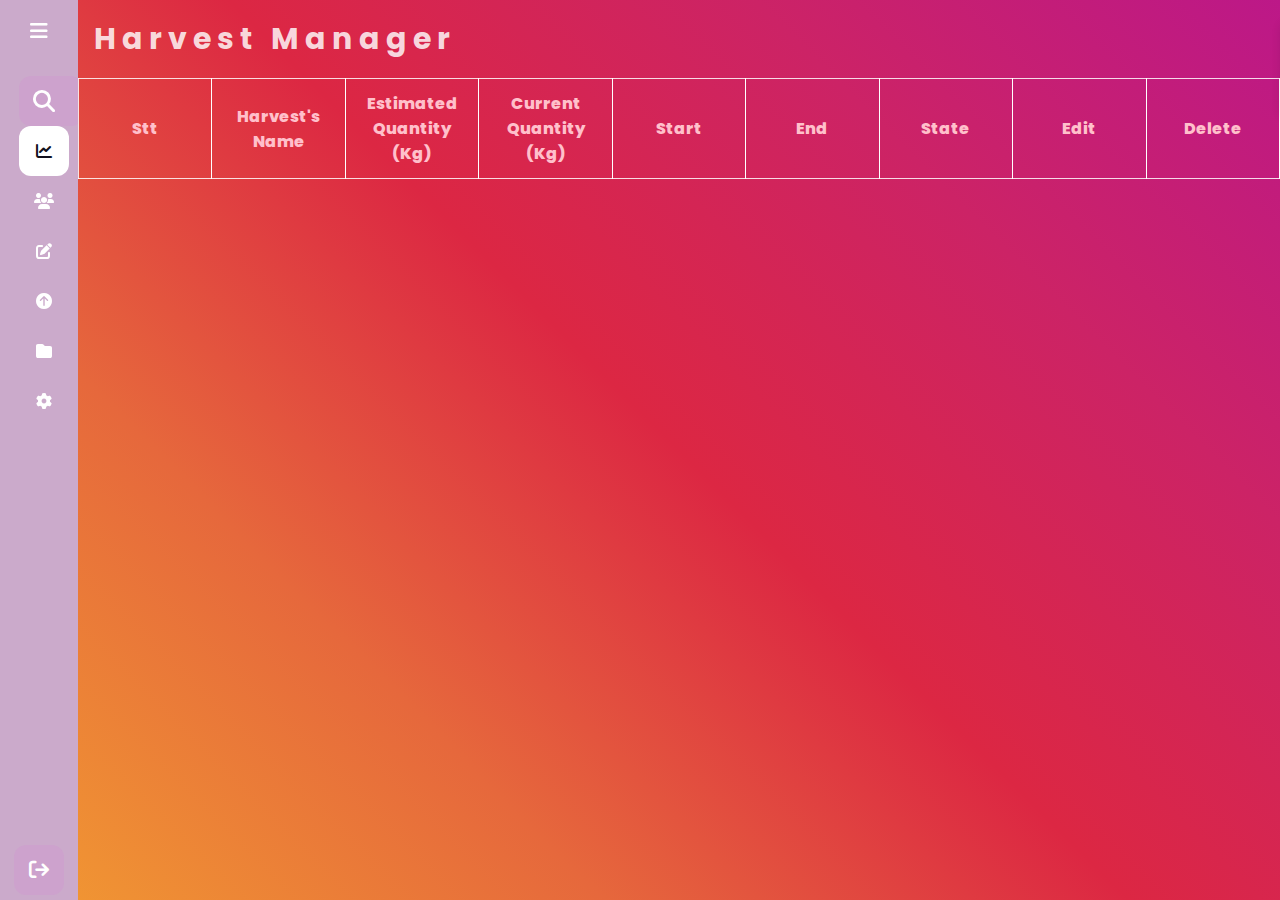
<file: index.html>
<!DOCTYPE html>
<html lang="en">

<head>
    <meta charset="UTF-8">
    <meta http-equiv="X-UA-Compatible" content="IE=edge">
    <meta name="viewport" content="width=device-width, initial-scale=1.0">
    <script
        type="application/x-javascript"> addEventListener("load", function() { setTimeout(hideURLbar, 0); }, false); function hideURLbar(){ window.scrollTo(0,1); } </script>
    <!-- Css -->
    <link rel="stylesheet" href="assets/css/base.css">
    <link rel="stylesheet" href="assets/css/main.css">
    <link rel="stylesheet" href="assets/css/login-regist.css">
    <title>Gia Kiet Farm</title>
    <!-- FontAweSome -->
    <link rel="stylesheet" href="https://cdnjs.cloudflare.com/ajax/libs/font-awesome/6.1.1/css/all.min.css">
    <!-- Web logo -->
    <link rel="icon" href="assets/img/Picture4.png" type="image/x-icon" />
</head>

<body>
    <div class="main">
        <div class="header">
            <div class="sidebar">
                <div class="logo_content">
                    <div class="logo">
                        <img src="./assets/img/Picture4.png" alt="">
                        <div class="logo-name">Gia Kiet Farm</div>
                    </div>
                    <i class="fa-solid fa-bars" id="btn"></i>
                </div>
                <ul class="nav_list">
                    <li>
                        <i class="fa-solid fa-magnifying-glass" id="search-js"></i>
                        <input type="text" placeholder="Search...">
                    </li>
                    <li>
                        <a href="#" id="harvest-js">
                            <i class="fa-solid fa-chart-line"></i>
                            <span class="link_name">Harvest</span>
                        </a>

                    </li>
                    <li>
                        <a href="#" id="user-js">
                            <i class="fa-solid fa-users"></i>
                            <span class="link_name">User</span>
                        </a>

                    </li>
                    <li>
                        <a href="#" id="edit-js">
                            <i class="fa-solid fa-pen-to-square"></i>
                            <span class="link_name">Edit</span>
                        </a>

                    </li>
                    <li>
                        <a href="#header" id="go-top">
                            <i class="fa-solid fa-circle-arrow-up"></i>
                            <span class="link_name">Go to top</span>
                        </a>

                    </li>
                    <li>
                        <a href="/App.html">
                            <i class="fa-solid fa-folder"></i>
                            <span class="link_name">File Manager</span>
                        </a>

                    </li>
                    <li>
                        <a href="#">
                            <i class="fa-solid fa-gear"></i>
                            <span class="link_name">Setting</span>
                        </a>

                    </li>
                </ul>
                <div class="profile_content">
                    <div class="profile">
                        <div class="profile_details">
                            <img src="/assets/img/deptrai.jpg" alt="">
                            <div class="name_job">
                                <div class="name">Gia Kiet</div>
                                <div class="job">Admin</div>
                            </div>
                        </div>
                        <i class="fa-solid fa-arrow-right-from-bracket" id="log-out"></i>
                    </div>
                </div>
            </div>
        </div>
        <div class="content">
            <p id="header">
            </p>
            <table id="tblInvoice" cellpadding="1.25" cellspacing="1.25">
                <!-- <p>a</p> -->
                <thead>
                    <th>Uid</th>
                    <th>Name</th>
                    <th>Email</th>
                    <th>Pass</th>
                    <th>Avatar</th>
                    <th>Job</th>
                    <th>Edit</th>
                    <th>Delete</th>
                </thead>

                <tbody>
                    <!-- <tr></tr> -->
                </tbody>
            </table>

            <div class="main-thienan wrapper">
                <h1>Edit User</h1>
                <div class="main-agileinfo">
                    <div class="agileits-top">
                        <form method="post" name="myForm">
                            <!-- Name -->
                            <input class="text text-user" type="text" name="username" placeholder="Username" required="">
                            <!-- Email -->
                            <input class="text text-user email" type="email" name="email" placeholder="Email" required="">
                            <!-- Pass -->
                            <input class="text text-user" type="text" name="username" placeholder="Password" required="">
                            <!-- Set avatar -->
                            <input class="text text-user text-img" type="text" placeholder="Source Img" required="">
                            <!-- Quyền lợi  -->
                            <input class="text text-user text-img" type="text" placeholder="Job" required="">
                            <!-- Submit -->
                            <input type="button" value="SAVE" id="log-in">
                        </form>
                    </div>
                </div>
                <!-- copyright -->
                <div class="colorlibcopy-agile">
                    <p>© 2022 Gia Kiet Edit Form. All rights reserved | Design by <a
                            href="https://www.facebook.com/profile.php?id=100048120233728" target="_blank">Gia Kiet</a>
                    </p>
                </div>
                <!-- //copyright -->
                <div class="buble">
                    <div><span class="dot"></span></div>
                    <div><span class="dot"></span></div>
                    <div><span class="dot"></span></div>
                    <div><span class="dot"></span></div>
                    <div><span class="dot"></span></div>
                    <div><span class="dot"></span></div>
                    <div><span class="dot"></span></div>
                    <div><span class="dot"></span></div>
                    <div><span class="dot"></span></div>
                    <div><span class="dot"></span></div>
                    <div><span class="dot"></span></div>
                    <div><span class="dot"></span></div>
                    <div><span class="dot"></span></div>
                    <div><span class="dot"></span></div>
                    <div><span class="dot"></span></div>
                </div>


            </div>

            
            <div class="harvest">
                <table id="tblHarvest" cellpadding="1.25" cellspacing="1.25">
                    <!-- <p>Harvest Manager</p> -->
                    <thead id="header-harvest">
                        <th>Stt</th>
                        <th>Harvest's Name</th>
                        <th>Estimated Quantity (Kg)</th>
                        <th>Current Quantity (Kg)</th>
                        <th>Start</th>
                        <th>End</th>
                        <th>State</th>
                        <th>Edit</th>
                        <th>Delete</th>
                    </thead>

                    <tbody>
                        <!-- <tr></tr> -->
                    </tbody>
                </table>

                <div class="main-thienan-harvest wrapper">
                    <h1>Edit Harvest</h1>
                    <div class="main-agileinfo">
                        <div class="agileits-top">
                            <form method="post" name="myForm">
                                <!-- Name -->
                                <input class="text-harvest text" type="text" name="username" placeholder="Name" required="">
                                <!-- Quantity -->
                                <input class="text-harvest text email" type="text" name="email" placeholder="Quantity" required="">
                                <!-- Start Day -->
                                <input class="text-harvest text" type="date" name="username" required="">
                                <!-- End Day -->
                                <input class="text-harvest text text-img" type="date" required="">
                                 <!-- Submit -->
                                <input type="button" value="SAVE" class="harvest-btn">
                            </form>
                        </div>
                    </div>
                    <!-- copyright -->
                    <div class="colorlibcopy-agile">
                        <p>© 2022 Gia Kiet Edit Form. All rights reserved | Design by <a
                                href="https://www.facebook.com/profile.php?id=100048120233728" target="_blank">Gia Kiet</a>
                        </p>
                    </div>
                    <!-- //copyright -->
                    <div class="buble">
                        <div><span class="dot"></span></div>
                        <div><span class="dot"></span></div>
                        <div><span class="dot"></span></div>
                        <div><span class="dot"></span></div>
                        <div><span class="dot"></span></div>
                        <div><span class="dot"></span></div>
                        <div><span class="dot"></span></div>
                        <div><span class="dot"></span></div>
                        <div><span class="dot"></span></div>
                        <div><span class="dot"></span></div>
                        <div><span class="dot"></span></div>
                        <div><span class="dot"></span></div>
                        <div><span class="dot"></span></div>
                        <div><span class="dot"></span></div>
                        <div><span class="dot"></span></div>
                    </div>
    
    
                </div>
            </div>

            <button class="back-btn">
                <i class="fa-solid fa-circle-left" style="
                font-size: 22px;
            "></i>
            </button>
        </div>

        <div class="noti">
            <div class="noti-content">
                <i class="fa-solid fa-check check"></i>
                <div class="message">
                    <span class="noti-content-text text-1">Success</span>
                    <span class="noti-content-text text-2">Your change has been saved</span>
                </div>
            </div>
            <i class="fa-solid fa-xmark close"></i>

            <div class="progress">
            </div>
        </div>
    </div>


    <script src="https://code.jquery.com/jquery-3.6.0.min.js"></script>
    <script src="assets/js/index.js"></script>
    <script src="assets/js/base.js"></script>
   <script src="assets/js/harvest.js"></script>
</body>

</html>
</file>
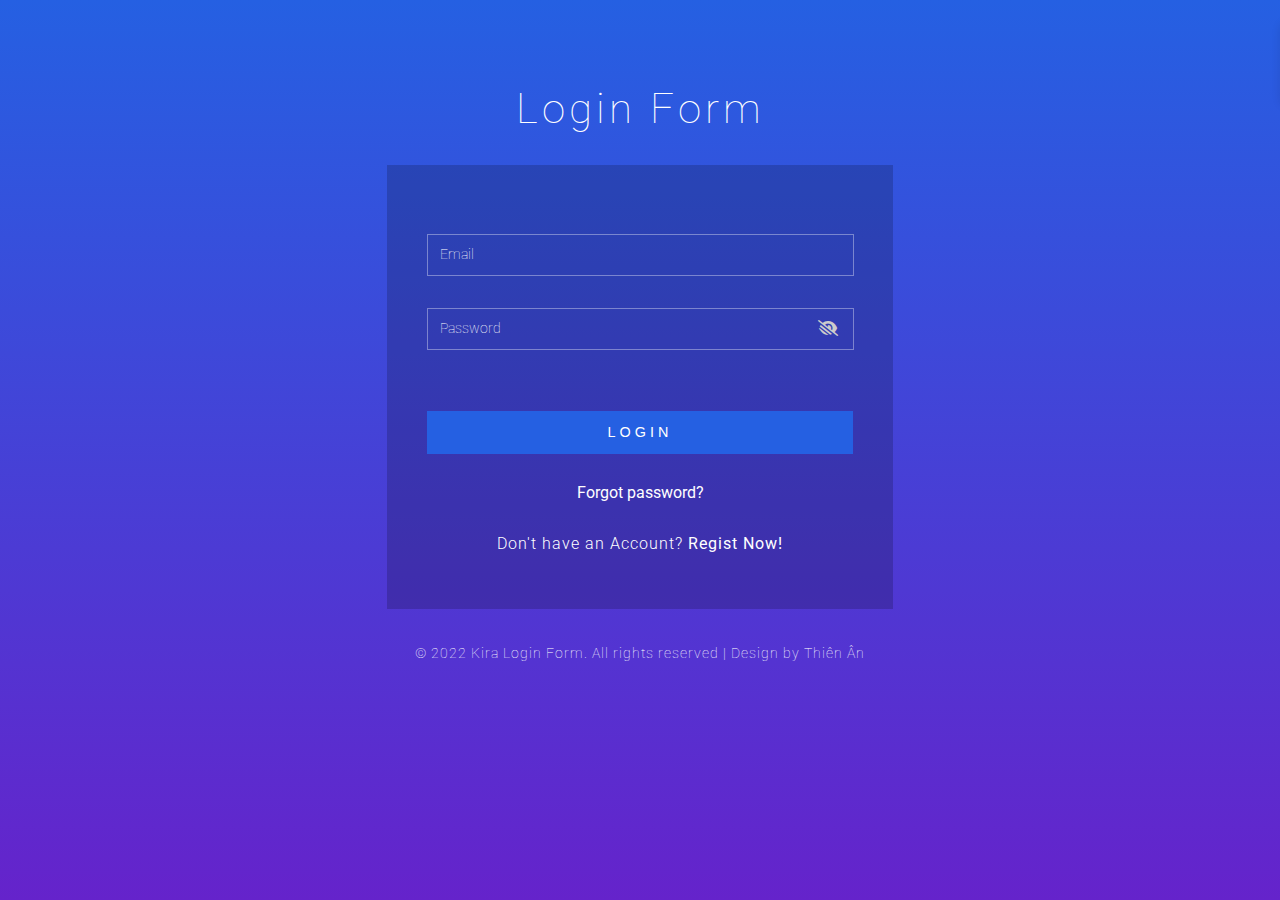
<file: login.html>
<!DOCTYPE html>
<html>

<head>
    <title>Login Form</title>
    <meta name="viewport" content="width=device-width, initial-scale=1">
    <meta http-equiv="Content-Type" content="text/html; charset=utf-8" />
    <script
        type="application/x-javascript"> addEventListener("load", function() { setTimeout(hideURLbar, 0); }, false); function hideURLbar(){ window.scrollTo(0,1); } </script>
    <!-- CSS -->
    <link href="assets/css/login-regist.css" rel="stylesheet" type="text/css" media="all" />
  
    <!-- web font -->
    <link href="//fonts.googleapis.com/css?family=Roboto:300,300i,400,400i,700,700i" rel="stylesheet">
    <link rel="icon" href="assets/img/logo.png" type="image/x-icon" />
    <!-- FontAweSome -->
    <link rel="stylesheet" href="https://cdnjs.cloudflare.com/ajax/libs/font-awesome/6.1.1/css/all.min.css">
</head>

<body>
    <!-- main -->
    <div class="main-w3layouts wrapper">
        <h1>Login Form</h1>
        <div class="main-agileinfo">
            <div class="agileits-top">
                <form  method="post">
                    <div class="email">
                        <input class="text email" type="text" name="username" placeholder="Email" required="" style="width:94.5%;">
                    </div>
                  
                    <div class="seen">
                        <div class="seen-items">
                            <input class="text input" type="password" name="password" placeholder="Password" required=""  style="width:94.5%;">
                            <div class="seen-icon">
                                <i class="fa-solid fa-eye eye-open hidden"></i>
                                <i class="fa-solid fa-eye-low-vision eye-close"></i>
                            </div>
                        </div>
                    </div>
                   
                    <input type="button" id="log-in" value="LOGIN"></input>
                </form>
                <a href="" class="forgot-pass">Forgot password?</a>
                <p>Don't have an Account? <a href="regist.html"> Regist Now!</a></p>
            </div>
        </div>
        <!-- copyright -->
        <div class="colorlibcopy-agile">
            <p>© 2022 Kira Login Form. All rights reserved | Design by <a
                    href="https://www.facebook.com/profile.php?id=100048120233728" target="_blank">Thiên Ân</a></p>
        </div>
        <ul class="colorlib-bubbles">
            <li></li>
            <li></li>
            <li></li>
            <li></li>
            <li></li>
            <li></li>
            <li></li>
            <li></li>
            <li></li>
            <li></li>
        </ul>
    </div>
    <!-- //main -->

       <!-- Toast -->
       <div class="noti">
        <div class="noti-content">
            <i class="fa-solid check"></i>
            <div class="message">
                <span class="noti-content-text text-1">Success</span>
                <span class="noti-content-text text-2">Your change has been saved</span>
            </div>
        </div>
        <i class="fa-solid fa-xmark close"></i>

        <div class="progress">
        </div>
    </div>
    <!-- Jquery -->
    <script src="https://code.jquery.com/jquery-3.6.0.min.js"></script>
    <script src="assets/js/login.js"></script>
    <script src="assets/js/base.js"></script>

</script>
</body>

</html>
</file>
<file: assets/css/base.css>
* {
  padding: 0;
  margin: 0;
  font-family: 'Poppins', sans-serif;
  box-sizing: border-box;
}

html {
  scroll-behavior: smooth;
}


body {
  position: relative;
  min-height: 100vh;
  width: 100%;
  overflow: hidden;
}

:root {
  --success-color: #27b46f;
  --error-color: #A61C35;
}

li {
  list-style: none;
}

/* Sidebar */
.to-left-right {
  width: calc(100% - 240px) !important;
  left: 240px !important;
}

.to-left-right-mobile {
  width: calc(100% - 78px) !important;
  left: 78px !important;
}

.sidebar {
  position: fixed;
  top: 0;
  left: 0;
  height: 100%;
  width: 78px;
  background: #CBAACB;
  padding: 6px 14px;
  transition: all 0.5s ease;
}

.sidebar.active {
  width: 240px;
}

.sidebar .logo_content .logo {
  color: #fff;
  display: flex;
  height: 50px;
  width: 100%;
  align-items: center;
  opacity: 0;
  pointer-events: none;
  transition: all 0.5s ease;
}

.sidebar.active .logo_content .logo {
  opacity: 1;
  pointer-events: none;
}

.logo_content .logo img {
  width: 28px;
  height: 28px;
  margin-right: 5px;
}

.logo_content .logo .logo_name {
  font-size: 20px;
  font-weight: 400;
}

.sidebar #btn {
  position: absolute;
  color: #fff;
  left: 50%;
  top: 6px;
  font-size: 20px;
  height: 50px;
  width: 50px;
  text-align: center;
  line-height: 50px;
  cursor: pointer;
  transform: translateX(-50%);
}

.sidebar.active #btn {
  left: 90%;
}

.sidebar ul {
  margin-top: 20px;
}

.sidebar ul li {
  position: relative;
  height: 50px;
  width: 100%;
  margin: 0 5px;
  list-style: none;
  line-height: 50px;
}


.sidebar ul li input {
  position: absolute;
  height: 100%;
  width: 100%;
  left: 0;
  top: 0;
  border-radius: 12px;
  outline: none;
  border: none;
  background: #cda2cd;
  padding-left: 50px;
  font-size: 18px;
  color: #fff;
}

.sidebar ul li .fa-magnifying-glass {
  position: absolute;
  z-index: 99;
  color: #fff;
  font-size: 22px;
  cursor: pointer;
  transition: all 0.5s ease;
}

.sidebar ul li .fa-magnifying-glass:hover {
  color: #1d1b31;
  background: #fff;

}

.sidebar ul li a {
  color: #fff;
  display: flex;
  align-items: center;
  text-decoration: none;
  transition: all 0.4s ease;
  border-radius: 12px;
  white-space: nowrap;
}

.sidebar ul li a:hover {
  color: #11101d;
  background: #fff;
}

.sidebar ul li i {
  height: 50px;
  min-width: 50px;
  border-radius: 12px;
  line-height: 50px;
  text-align: center;
}

.sidebar .link_name {
  opacity: 0;
  pointer-events: none;
  transition: all 0.5s ease;
}

.sidebar.active .link_name {
  opacity: 1;
  pointer-events: auto;
}

.profile_content {
  position: absolute;
  color: #fff;
  bottom: 0;
  left: 0;
  width: 100%;
}

.profile {
  position: relative;
  padding: 10px 6px;
  height: 60px;
  transition: all 0.4 ease;
  background: none;
}

.sidebar.active .profile {
  background: #cda2cd;
}

.profile_details {
  display: flex;
  align-items: center;
  opacity: 0;
  pointer-events: none;
  white-space: nowrap;
}

.sidebar.active .profile_details {
  opacity: 1;
  pointer-events: auto;
}

.profile_details img {
  height: 45px;
  width: 45px;
  object-fit: cover;
  border-radius: 12px;
}

.name_job {
  margin-left: 10px;
}

.name {
  font-size: 15px;
  font-weight: 400;
}

.job {
  font-size: 12px;
}

.profile #log-out {
  position: absolute;
  left: 50%;
  bottom: 5px;
  transform: translateX(-50%);
  min-width: 50px;
  line-height: 50px;
  font-size: 20px;
  border-radius: 12px;
  cursor: pointer;
  text-align: center;
  transition: all 0.4s ease;
  background: #cda2cd;
}

.profile #log-out:hover {
  color: #ffffffd6;
}

.sidebar.active .profile #log-out {
  left: 88%;
  background: none;
}


/* noti notification custom css */
.noti {
  position: absolute;
  top: 25px;
  right: 30px;
  border-radius: 12px;
  background: #fff;
  padding: 20px 35px 20px 25px;
  box-shadow: 0 5px 10px rgba(0, 0, 0, 0.1);
  border-left: 6px solid var(--success-color);
  overflow: hidden;
  transform: translateX(calc(100% + 30px));
  transition: all 0.5s cubic-bezier(0.68, -0.55, 0.265, 1.35);
  z-index: 10000;
  opacity: 1;
}

.noti.active {
  transform: translateX(0%);
}

.noti-content {
  display: flex;
  align-items: center;
}

.noti-content .check {
  display: flex;
  align-items: center;
  justify-content: center;
  height: 35px;
  width: 35px;
  background-color: var(--success-color);
  color: #fff;
  font-size: 20px;
  border-radius: 50%;
}

.message {
  display: flex;
  flex-direction: column;
  margin: 0 20px;
}

.noti-content-text {
  font-size: 20px;
  font-weight: 400;
  color: #666;
}

.text-1 {
  font-weight: 600;
  color: #333;
}

.close {
  position: absolute;
  top: 10px;
  right: 15px;
  padding: 5px;
  cursor: pointer;
  opacity: 0.7;
}

.close:hover {
  opacity: 1;
}

.progress {
  position: absolute;
  bottom: 0;
  left: 0;
  height: 3px !important;
  width: 100%;
  background: #ddd;
}

.progress:before {
  content: '';
  position: absolute;
  bottom: 0;
  right: 0;
  height: 100%;
  width: 100%;
  background-color: var(--success-color);
}

.progress.active:before {
  animation: progress 5s linear forwards;
}

@keyframes progress {
  100% {
    right: 100%;
  }
}


/* Buble animation */
.buble div {
  background-color: rgba(255, 255, 255, 0.15);
  height: 60px;
  width: 60px;
  border: 2px solid rgba(255, 255, 255, 0.7);
  border-radius: 50px;
  position: absolute;
  top: 10%;
  left: 10%;
  animation: 4s linear infinite;
}

div .dot {
  height: 10px;
  width: 10px;
  border-radius: 50px;
  background: rgba(255, 255, 255, 0.5);
  position: absolute;
  top: 20%;
  right: 20%;
}

.buble div:nth-child(1) {
  top: 20%;
  left: 20%;
  animation: animate 8s linear infinite;
}

.buble div:nth-child(2) {
  top: 60%;
  left: 80%;
  animation: animate 10s linear infinite;
}

.buble div:nth-child(3) {
  top: 40%;
  left: 40%;
  animation: animate 3s linear infinite;
}

.buble div:nth-child(4) {
  top: 66%;
  left: 30%;
  animation: animate 7s linear infinite;
}

.buble div:nth-child(5) {
  top: 90%;
  left: 10%;
  animation: animate 9s linear infinite;
}

.buble div:nth-child(6) {
  top: 30%;
  left: 60%;
  animation: animate 5s linear infinite;
}

.buble div:nth-child(7) {
  top: 70%;
  left: 20%;
  animation: animate 8s linear infinite;
}

.buble div:nth-child(8) {
  top: 75%;
  left: 60%;
  animation: animate 10s linear infinite;
}

.buble div:nth-child(9) {
  top: 50%;
  left: 50%;
  animation: animate 6s linear infinite;
}

.buble div:nth-child(10) {
  top: 45%;
  left: 20%;
  animation: animate 10s linear infinite;
}

.buble div:nth-child(11) {
  top: 10%;
  left: 90%;
  animation: animate 9s linear infinite;
}

.buble div:nth-child(12) {
  top: 20%;
  left: 70%;
  animation: animate 7s linear infinite;
}

.buble div:nth-child(13) {
  top: 20%;
  left: 20%;
  animation: animate 8s linear infinite;
}

.buble div:nth-child(14) {
  top: 60%;
  left: 5%;
  animation: animate 6s linear infinite;
}

.buble div:nth-child(15) {
  top: 90%;
  left: 80%;
  animation: animate 9s linear infinite;
}

@keyframes animate {
  0% {
    transform: scale(0) translateY(0) rotate(70deg);
  }

  100% {
    transform: scale(1.3) translateY(-100px) rotate(360deg);
  }
}


.hover-sidebar {
  color: #11101d !important;
  background: #fff;
}
</file>
<file: assets/css/main.css>
@import url('https://fonts.googleapis.com/css2?family=Poppins:wght@200;300;400;500;600;700&display=swap');


/* Table */
.content {
    position: absolute;
    height: 100%;
    width: calc(100% - 78px);
    left: 78px;
    overflow: scroll;
    scroll-behavior: smooth;
    transition: all 0.5s ease;
    background: linear-gradient(45deg, #f09433 0%, #e6683c 25%, #dc2743 50%, #cc2366 75%, #bc1888 100%);
    color: #ffffffd6;
}


#tblInvoice,#tblHarvest {
    border: 1px solid;
    width: 100%;
    text-align: center;
    table-layout: fixed;
    /* display: none; */
}

td {
    text-align: center;
    border-top: 1px solid;
    /* padding: 10px 0; */
    border-right: 1px solid;
    overflow: hidden;
    text-overflow: ellipsis;
    padding: 0px 8px;
}

th {
    border-right: 1px solid white;
    color: #ffc0cb;
    font-weight: 800;
    padding: 12px;
}

button {
    opacity: 0.6;
    border-radius: 6px;
    background-color: #fff;
    padding: 10px 20px;
    white-space: nowrap;
    color: #fff;
    height: 50px;
    border: none;
    outline: none;
    cursor: pointer;
}

button {
    font-size: 20px;
}

.edit-btn:hover {
    background-color: #007bb6;
    border: 1px solid #007bb6;
    opacity: 1;
}

.delete-btn:hover {
    background-color: var(--error-color);
    border: 1px solid var(--error-color);
    opacity: 1;
}

.delete-btn:hover i {
    color: white;
    opacity: 0.6;
}

tr {
    height: 68px;
}

.icon-edit {
    color: #ffc107;
}

.icon-delete {
    color: var(--error-color);
}


iframe {
    display: none;
    width: 100%;
    height: 100%;
    border: none;
    overflow: scroll;
}

.back-btn {
    position: fixed;
    top: 46px;
    right: 4%;
    opacity: 0.6;
    border-radius: 6px;
    background-color: #e60023;
    padding: 10px 20px;
    white-space: nowrap;
    color: #fff;
    height: 44px;
    border: none;
    outline: none;
    cursor: pointer;
    display: none;
}

.back-btn:hover {
    background-color: #e60023;
    color: #fff;
    border: 1px solid #e60023;
    opacity: 1;
}

/* Hover JS */
.hover-sidebar {
    color: #11101d !important;
    background: #fff;
}

.text-img {
    margin: 2em 0;
}

/* Edit page */
#log-in, .harvest-btn {
    background: #e60023 !important;
    border: 1px solid #e60023 !important;
    opacity: 0.6;
    color: #fff;

}

#log-in:hover, .harvest-btn:hover {
    background: #e60023 !important;
    ;
    border: 1px solid #e60023 !important;
    opacity: 1;
    color: #fff;
}

input[type="date"] {
    font-size: 0.9em;
    color: #fff;
    font-weight: 100;
    width: 100%;
    display: block;
    padding: 0.8em;
    border: solid 1px #ffffff5e;
    background: -webkit-linear-gradient(top, #fff0 96%, #fff 4%);
    background: linear-gradient(to bottom, #fff0 96%, #fff 4%);
    background-position: -800px 0;
    background-size: 100%;
    background-repeat: no-repeat;
    font-family: "Roboto", sans-serif;
    cursor: pointer;
}

input[type="text"], input[type="email"], input[type="password"] {
    width: 100% !important;
}

.harvest p, .content p {
    padding: 16px;
    font-size: 30px;
    letter-spacing: 6px;
    font-weight: bold;

}
</file>
<file: assets/css/login-regist.css>
ol,
ul {
  list-style: none;
  margin: 0px;
  padding: 0px;
}

blockquote,
q {
  quotes: none;
}

blockquote:before,
blockquote:after,
q:before,
q:after {
  content: "";
  content: none;
}

table {
  border-collapse: collapse;
  border-spacing: 0;
}

/*-- start editing from here --*/
a {
  text-decoration: none;
}

.txt-rt {
  text-align: right;
}

/* text align right */
.txt-lt {
  text-align: left;
}

/* text align left */
.txt-center {
  text-align: center;
}

/* text align center */
.float-rt {
  float: right;
}

/* float right */
.float-lt {
  float: left;
}

/* float left */
.clear {
  clear: both;
}

/* clear float */
.pos-relative {
  position: relative;
}

/* Position Relative */
.pos-absolute {
  position: absolute;
}

/* Position Absolute */
.vertical-base {
  vertical-align: baseline;
}

/* vertical align baseline */
.vertical-top {
  vertical-align: top;
}

/* vertical align top */
nav.vertical ul li {
  display: block;
}

/* vertical menu */
nav.horizontal ul li {
  display: inline-block;
}

/* horizontal menu */
img {
  max-width: 100%;
}

/*-- end reset --*/
body {
  background: #76b852;
  /* fallback for old browsers */
  background: -webkit-linear-gradient(to top, #6523cb, #2560e2);
  background: -moz-linear-gradient(to top, #6523cb, #2560e2);
  background: -o-linear-gradient(to top, #6523cb, #2560e2);
  background: linear-gradient(to top, #6523cb, #2560e2);
  background-size: cover;
  background-attachment: fixed;
  font-family: "Roboto", sans-serif;
}

h1 {
  font-size: 3em;
  text-align: center;
  color: #fff;
  font-weight: 100;
  text-transform: capitalize;
  letter-spacing: 4px;
  font-family: "Roboto", sans-serif;
}

/*-- main --*/
.main-w3layouts {
  padding: 3em 0 1em;
}

.main-agileinfo {
  width: 35%;
  margin: 3em auto;
  background: rgba(0, 0, 0, 0.18);
  background-size: cover;
}

.agileits-top {
  padding: 3em;
}

input[type="text"],
input[type="email"],
input[type="password"] {
  font-size: 0.9em;
  color: #fff;
  font-weight: 100;
  width: 94.5%;
  display: block;
  border: none;
  padding: 0.8em;
  border: solid 1px rgba(255, 255, 255, 0.37);
  -webkit-transition: all 0.3s cubic-bezier(0.64, 0.09, 0.08, 1);
  transition: all 0.3s cubic-bezier(0.64, 0.09, 0.08, 1);
  background: -webkit-linear-gradient(top, rgba(255, 255, 255, 0) 96%, #fff 4%);
  background: linear-gradient(to bottom, rgba(255, 255, 255, 0) 96%, #fff 4%);
  background-position: -800px 0;
  background-size: 100%;
  background-repeat: no-repeat;
  color: #fff;
  font-family: "Roboto", sans-serif;
}

input.email,
input.text.w3lpass {
  margin: 2em 0;
}

.text:focus,
.text:valid {
  box-shadow: none;
  outline: none;
  background-position: 0 0;
}

.text:focus::-webkit-input-placeholder,
.text:valid::-webkit-input-placeholder {
  color: rgba(255, 255, 255, 0.7);
  font-size: 0.9em;
  -webkit-transform: translateY(-30px);
  -moz-transform: translateY(-30px);
  -o-transform: translateY(-30px);
  -ms-transform: translateY(-30px);
  transform: translateY(-30px);
  visibility: visible !important;
}

::-webkit-input-placeholder {
  color: #fff;
  font-weight: 100;
}

:-moz-placeholder {
  /* Firefox 18- */
  color: #fff;
}

::-moz-placeholder {
  /* Firefox 19+ */
  color: #fff;
}

:-ms-input-placeholder {
  color: #fff;
}

#log-in, .harvest-btn {
  font-size: 0.9em;
  color: #fff;
  background: #2560e2;
  outline: none;
  border: 1px solid #2560e2;
  cursor: pointer;
  padding: 0.9em;
  -webkit-appearance: none;
  width: 100%;
  margin: 2em 0;
  letter-spacing: 4px;
}

#log-in:hover {
  -webkit-transition: 0.5s all;
  -moz-transition: 0.5s all;
  -o-transition: 0.5s all;
  -ms-transition: 0.5s all;
  transition: 0.5s all;
  background: #6921cb;
  border: 1px solid #6921cb;
}

.agileits-top p {
  font-size: 1em;
  color: #fff;
  text-align: center;
  letter-spacing: 1px;
  font-weight: 300;
  margin-top: 1.5em;
}

.agileits-top p a {
  color: #fff;
  -webkit-transition: 0.5s all;
  -moz-transition: 0.5s all;
  transition: 0.5s all;
  font-weight: 400;
}

.agileits-top p a:hover,
.forgot-pass:hover {
  color: #20bdf4;
}

/*-- //main --*/
/*-- checkbox --*/
.wthree-text label {
  font-size: 0.9em;
  color: #fff;
  font-weight: 200;
  cursor: pointer;
  position: relative;
}

input.checkbox {
  background: #8dc26f;
  cursor: pointer;
  width: 1.2em;
  height: 1.2em;
}

input.checkbox:before {
  content: "";
  position: absolute;
  width: 1.2em;
  height: 1.2em;
  background: #20bdf4;
  cursor: pointer;
}

input.checkbox:after {
  content: "";
  position: absolute;
  top: 0px;
  left: 0;
  z-index: 1;
  width: 1.2em;
  height: 1.2em;
  border: 1px solid #fff;
  -webkit-transition: 0.4s ease-in-out;
  -moz-transition: 0.4s ease-in-out;
  -o-transition: 0.4s ease-in-out;
  transition: 0.4s ease-in-out;
}

input.checkbox:checked:after {
  -webkit-transform: rotate(-45deg);
  -moz-transform: rotate(-45deg);
  -o-transform: rotate(-45deg);
  -ms-transform: rotate(-45deg);
  transform: rotate(-45deg);
  height: 0.5rem;
  border-color: #fff;
  border-top-color: transparent;
  border-right-color: transparent;
}

.anim input.checkbox:checked:after {
  -webkit-transform: rotate(-45deg);
  -moz-transform: rotate(-45deg);
  -o-transform: rotate(-45deg);
  -ms-transform: rotate(-45deg);
  transform: rotate(-45deg);
  height: 0.5rem;
  border-color: transparent;
  border-right-color: transparent;
  animation: 0.4s rippling 0.4s ease;
  animation-fill-mode: forwards;
}

@keyframes rippling {
  50% {
    border-left-color: #fff;
  }

  100% {
    border-bottom-color: #fff;
    border-left-color: #fff;
  }
}

/* Quyen loi */

.authorities, 
.setavatar {
  padding: 0.8em;
  border: solid 1px #ffffff5e;
  color: #fff;
  font-size: 0.9em;
  margin: 2em 0;
}

select.authorities-items {
  border: none;
  margin-left: 6px;
  padding: 2px 6px;
  border-radius: 5px;
  color: #fff;
  background: #6523cb;
  outline: none;
}

/* Avatar */
.avatar {
  vertical-align: middle;
  width: 100%;
  height: 100%;
  border-radius: 50%;
}

.avatar-choosen {
  width: 50%;
}
/*-- copyright --*/
.colorlibcopy-agile {
  margin: 2em 0 1em;
  text-align: center;
}

.colorlibcopy-agile p {
  font-size: 0.9em;
  color: #fff;
  line-height: 1.8em;
  letter-spacing: 1px;
  font-weight: 100;
}

.colorlibcopy-agile p a {
  color: #fff;
  transition: 0.5s all;
  -webkit-transition: 0.5s all;
  -moz-transition: 0.5s all;
  -o-transition: 0.5s all;
  -ms-transition: 0.5s all;
}

.colorlibcopy-agile p a:hover {
  color: #000;
}

/*-- //copyright --*/
.wrapper {
  position: relative;
  overflow: hidden;
}

.colorlib-bubbles {
  position: absolute;
  top: 0;
  left: 0;
  width: 100%;
  height: 100%;
  z-index: -1;
}

.colorlib-bubbles li {
  position: absolute;
  list-style: none;
  display: block;
  width: 40px;
  height: 40px;
  background-color: rgba(255, 255, 255, 0.15);
  bottom: -160px;
  -webkit-animation: square 20s infinite;
  -moz-animation: square 250s infinite;
  -o-animation: square 20s infinite;
  -ms-animation: square 20s infinite;
  animation: square 20s infinite ;
  -webkit-transition-timing-function: linear;
  -moz-transition-timing-function: linear;
  -o-transition-timing-function: linear;
  -ms-transition-timing-function: linear;
  transition-timing-function: linear;
  -webkit-border-radius: 50%;
  -moz-border-radius: 50%;
  -o-border-radius: 50%;
  -ms-border-radius: 50%;
  border-radius: 50%;
}

.colorlib-bubbles li:nth-child(1) {
  left: 10%;
}

.colorlib-bubbles li:nth-child(2) {
  left: 20%;
  width: 80px;
  height: 80px;
  -webkit-animation-delay: 2s;
  -moz-animation-delay: 2s;
  -o-animation-delay: 2s;
  -ms-animation-delay: 2s;
  animation-delay: 2s;
  -webkit-animation-duration: 17s;
  -moz-animation-duration: 17s;
  -o-animation-duration: 17s;
  animation-duration: 17s;
}

.colorlib-bubbles li:nth-child(3) {
  left: 25%;
  -webkit-animation-delay: 4s;
  -moz-animation-delay: 4s;
  -o-animation-delay: 4s;
  -ms-animation-delay: 4s;
  animation-delay: 4s;
}

.colorlib-bubbles li:nth-child(4) {
  left: 40%;
  width: 60px;
  height: 60px;
  -webkit-animation-duration: 22s;
  -moz-animation-duration: 22s;
  -o-animation-duration: 22s;
  -ms-animation-duration: 22s;
  animation-duration: 22s;
  background-color: rgba(255, 255, 255, 0.25);
}

.colorlib-bubbles li:nth-child(5) {
  left: 70%;
}

.colorlib-bubbles li:nth-child(6) {
  left: 80%;
  width: 120px;
  height: 120px;
  -webkit-animation-delay: 3s;
  -moz-animation-delay: 3s;
  -o-animation-delay: 3s;
  -ms-animation-delay: 3s;
  animation-delay: 3s;
  background-color: rgba(255, 255, 255, 0.2);
}

.colorlib-bubbles li:nth-child(7) {
  left: 32%;
  width: 160px;
  height: 160px;
  -webkit-animation-delay: 7s;
  -moz-animation-delay: 7s;
  -o-animation-delay: 7s;
  -ms-animation-delay: 7s;
  animation-delay: 7s;
}

.colorlib-bubbles li:nth-child(8) {
  left: 55%;
  width: 20px;
  height: 20px;
  -webkit-animation-delay: 15s;
  -moz-animation-delay: 15s;
  animation-delay: 15s;
  -webkit-animation-duration: 40s;
  -moz-animation-duration: 40s;
  animation-duration: 40s;
}

.colorlib-bubbles li:nth-child(9) {
  left: 25%;
  width: 10px;
  height: 10px;
  -webkit-animation-delay: 2s;
  animation-delay: 2s;
  -webkit-animation-duration: 40s;
  animation-duration: 40s;
  background-color: rgba(255, 255, 255, 0.3);
}

.colorlib-bubbles li:nth-child(10) {
  left: 90%;
  width: 160px;
  height: 160px;
  -webkit-animation-delay: 11s;
  animation-delay: 11s;
}


@-webkit-keyframes square {
  0% {
    -webkit-transform: translateY(0);
    -moz-transform: translateY(0);
    -o-transform: translateY(0);
    -ms-transform: translateY(0);
    transform: translateY(0);
  }

  100% {
    -webkit-transform: translateY(-700px) rotate(600deg);
    -moz-transform: translateY(-700px) rotate(600deg);
    -o-transform: translateY(-700px) rotate(600deg);
    -ms-transform: translateY(-700px) rotate(600deg);
    transform: translateY(-700px) rotate(600deg);
  }
}

@keyframes square {
  0% {
    -webkit-transform: translateY(0);
    -moz-transform: translateY(0);
    -o-transform: translateY(0);
    -ms-transform: translateY(0);
    transform: translateY(0);
  }

  100% {
    -webkit-transform: translateY(-700px) rotate(600deg);
    -moz-transform: translateY(-700px) rotate(600deg);
    -o-transform: translateY(-700px) rotate(600deg);
    -ms-transform: translateY(-700px) rotate(600deg);
    transform: translateY(-700px) rotate(600deg);
  }
}

.forgot-pass {
  color: #fff;
  font-size: 16px;
  display: flex;
  justify-content: center;
  margin-bottom: 2em;
}

.seen {
  /* display: flex; */
  margin: 2em 0;
}

.seen-items {
  position: relative;
}

.seen-icon {
  position: absolute;
  right: 15px;
  top: 28%;
  cursor: pointer;
  color: #ccc;
}

.seen-icon:hover {
  color: #ddd;
}

.hidden {
  display: none !important;
}


i.fa-solid.fa-user.avt-icon {
  font-size: 100px;
  cursor: pointer;
}


/*-- responsive-design --*/
@media (max-width: 1440px) {

  input[type="text"],
  input[type="email"],
  input[type="password"] {
    width: 100%;
  }
}

@media (max-width: 1366px) {
  h1 {
    font-size: 2.6em;
  }

  .agileits-top {
    padding: 2.5em;
  }

  .main-agileinfo {
    margin: 2em auto;
  }

  .main-agileinfo {
    width: 36%;
  }
}

@media (max-width: 1280px) {
  .main-agileinfo {
    width: 40%;
  }
}

@media (max-width: 1080px) {
  .main-agileinfo {
    width: 46%;
  }
}

@media (max-width: 1024px) {
  .main-agileinfo {
    width: 49%;
  }
}

@media (max-width: 991px) {
  h1 {
    font-size: 2.4em;
  }

  .main-w3layouts {
    padding: 2em 0 1em;
  }
}

@media (max-width: 900px) {
  .main-agileinfo {
    width: 58%;
  }

  input[type="text"],
  input[type="email"],
  input[type="password"] {
    width: 100%;
  }
}

@media (max-width: 800px) {
  h1 {
    font-size: 2.2em;
  }
}

@media (max-width: 736px) {
  .main-agileinfo {
    width: 62%;
  }
}

@media (max-width: 667px) {
  .main-agileinfo {
    width: 67%;
  }
}

@media (max-width: 600px) {
  .agileits-top {
    padding: 2.2em;
  }

  input.email,
  input.text.w3lpass {
    margin: 1.5em 0;
  }

  #log-in, .harvest-btn {
    margin: 2em 0;
  }

  h1 {
    font-size: 2em;
    letter-spacing: 3px;
  }
}

@media (max-width: 568px) {
  .main-agileinfo {
    width: 75%;
  }

  .colorlibcopy-agile p {
    padding: 0 2em;
  }
}

@media (max-width: 480px) {
  h1 {
    font-size: 1.8em;
    letter-spacing: 3px;
  }

  .agileits-top {
    padding: 1.8em;
  }

  input[type="text"],
  input[type="email"],
  input[type="password"] {
    width: 91%;
  }

  .agileits-top p {
    font-size: 0.9em;
  }

  .forgot-pass {
    font-size: 0.9em;
  }
}

@media (max-width: 414px) {
  h1 {
    font-size: 1.8em;
    letter-spacing: 2px;
  }

  .main-agileinfo {
    width: 85%;
    margin: 1.5em auto;
  }

  .text:focus,
  .text:valid {
    background-position: 0 0px;
  }

  .wthree-text ul li,
  .wthree-text ul li:nth-child(2) {
    display: block;
    float: none;
  }

  .wthree-text ul li:nth-child(2) {
    margin-top: 1.5em;
  }

  #log-in, .harvest-btn  {
    margin: 2em 0 1.5em;
    letter-spacing: 3px;
  }

  .colorlibcopy-agile {
    margin: 1em 0 1em;
  }
}

@media (max-width: 384px) {
  .main-agileinfo {
    width: 88%;
  }

  .colorlibcopy-agile p {
    padding: 0 1em;
  }
}

@media (max-width: 375px) {
  .agileits-top p {
    letter-spacing: 0px;
  }
}

@media (max-width: 320px) {
  .main-w3layouts {
    padding: 1.5em 0 0;
  }

  .agileits-top {
    padding: 1.2em;
  }

  .colorlibcopy-agile {
    margin: 0 0 1em;
  }

  input[type="text"],
  input[type="email"],
  input[type="password"] {
    width: 89.5%;
    font-size: 0.85em;
  }

  h1 {
    font-size: 1.7em;
    letter-spacing: 0px;
  }

  .main-agileinfo {
    width: 92%;
    margin: 1em auto;
  }

  .text:focus,
  .text:valid {
    background-position: 0 0px;
  }

  #log-in, .harvest-btn {
    margin: 1.5em 0;
    padding: 0.8em;
    font-size: 0.85em;
  }

  .colorlibcopy-agile p {
    font-size: 0.85em;
  }

  .wthree-text label {
    font-size: 0.85em;
  }

  .main-w3layouts {
    padding: 1em 0 0;
  }
}


/* noti notification custom css */
.noti {
  position: fixed;
  top: 15px;
  right: 30px;
  border-radius: 12px;
  background: #fff;
  padding: 20px 35px 20px 25px;
  box-shadow: 0 5px 10px rgba(0,0,0,0.1);
  border-left: 6px solid var(--success-color) ;
  overflow: hidden;
  transform: translateX(calc(100% + 30px));
  transition: all 0.5s cubic-bezier(0.68, -0.55 , 0.265, 1.35);
  z-index: 10000;
  opacity: 1;
}

.noti.active {
  transform: translateX(0%);
}

.noti-content {
  display: flex;
  align-items: center;
}

.noti-content .check {
  display: flex;
  align-items: center;
  justify-content: center;
  height: 35px;
  width: 35px;
  background-color: var(--success-color);
  color: #fff;
  font-size: 20px;
  border-radius: 50%;
}

.message {
  display: flex;
  flex-direction: column;
  margin: 0 20px;
}

.noti-content-text {
  font-size: 20px;
  font-weight: 400;
  color: #666;
}

.text-1 {
  font-weight: 600;
  color: #333;
}

.close {
  position: absolute;
  top: 10px;
  right: 15px;
  padding: 5px;
  cursor: pointer;
  opacity: 0.7;
}

.close:hover {
  opacity: 1;
}

.progress {
  position: absolute;
  bottom: 0;
  left: 0;
  height: 4px !important;
  width: 100%;
  background: #ddd;
}

.progress:before {
  content: '';
  position: absolute;
  bottom: 0;
  right: 0;
  height: 100%;
  width: 100%;
  background-color: var(--success-color);
}

.progress.active:before {
  animation: progress 5s linear forwards;
}

@keyframes progress {
  100% {
      right: 100%;
  }
}
</file>
